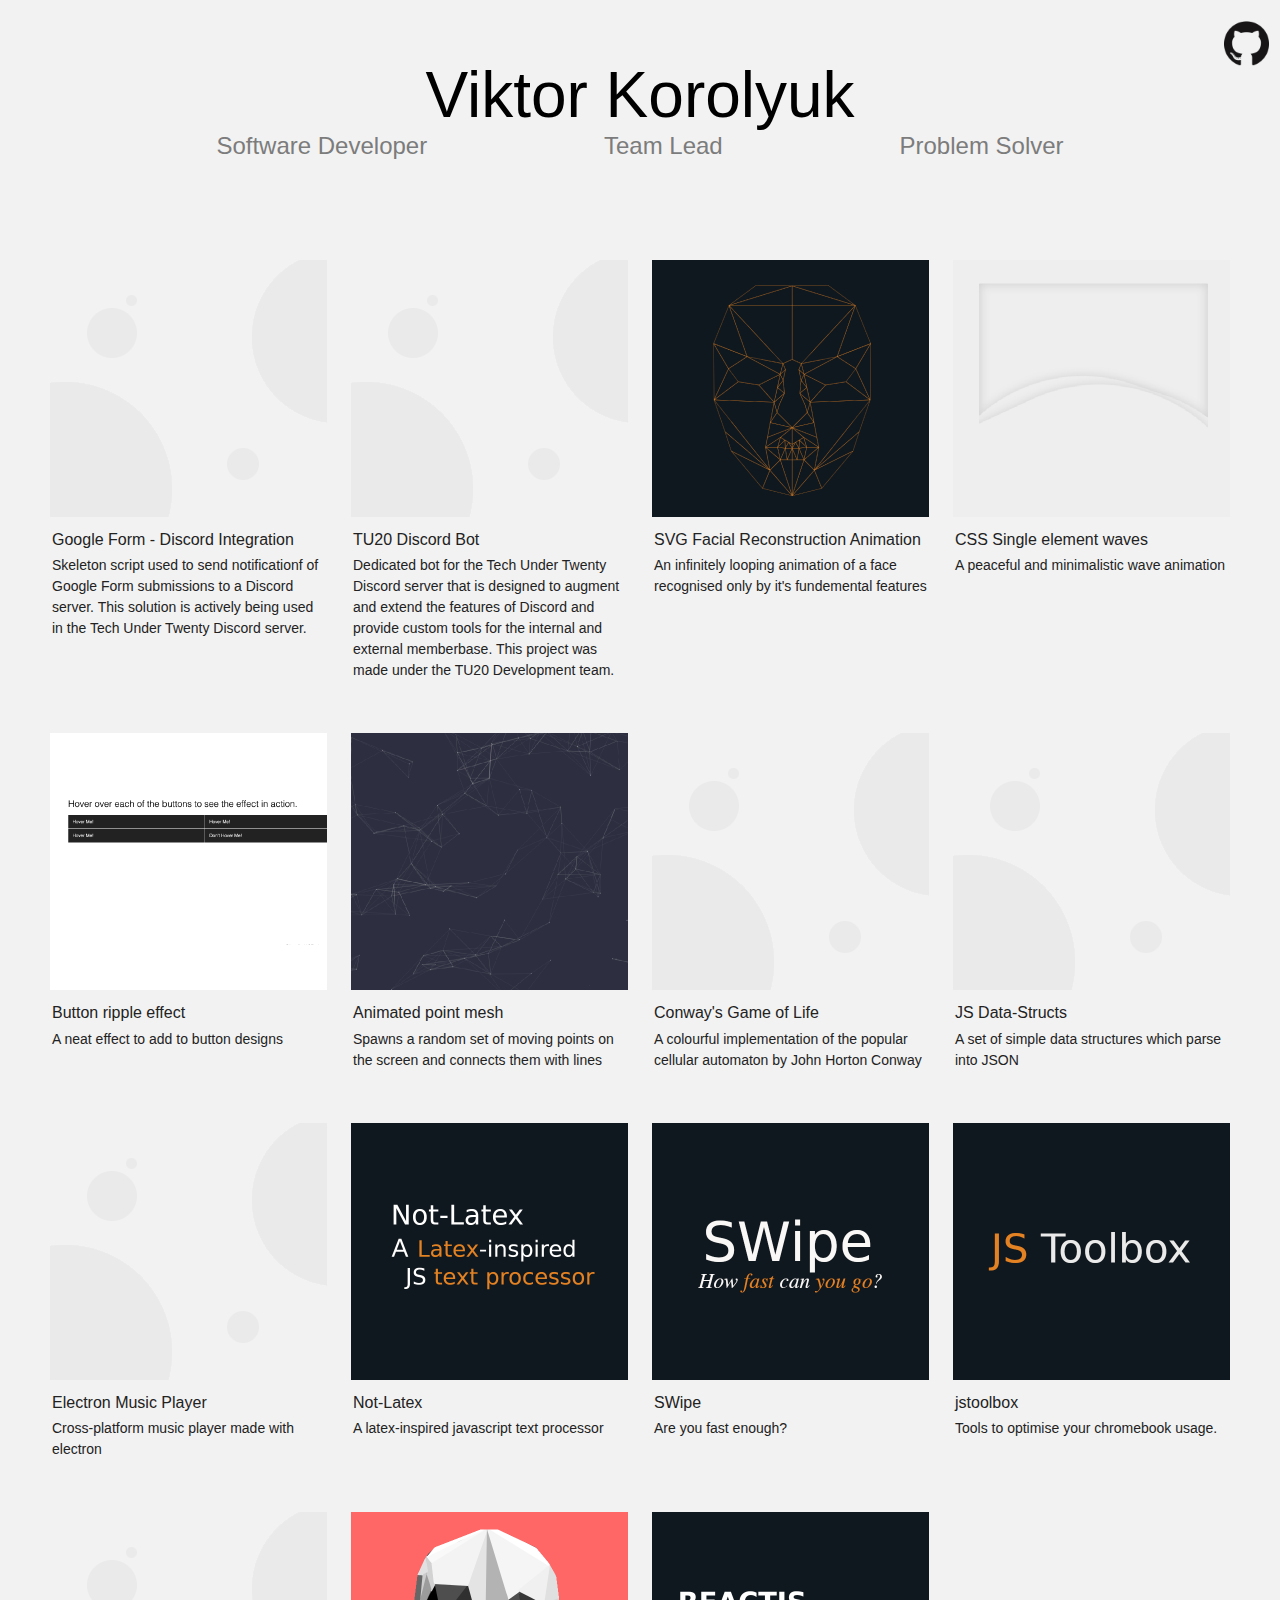
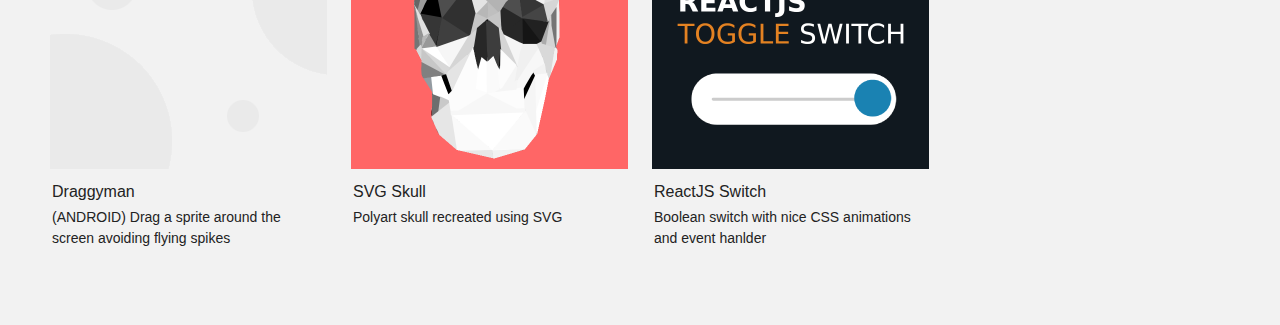
<file: index.html>
<html>

<head>
	<title>Viktor Korolyuk</title>
	<link rel="stylesheet" type="text/css" href="res/css/GLOBAL.css">
	<link rel="stylesheet" type="text/css" href="res/css/index.css">
	<link rel="stylesheet" type="text/css" href="res/css/gallery.css">

	<meta name="keywords" content="developer, development, portfolio, HTML, CSS, design">

	<meta property="og:title" content="Viktor Korolyuk">
	<meta property="og:description"
		content="Portfolio of Viktor Korolyuk's experiments and projects in software development and computer science.">
	<meta property="og:u">
	<meta name="viewport" content="width=device-width, initial-scale=1.0">

	<script src="./res/js/main.js" defer></script>
</head>

<body>
	<img src="res/imgs/GitHub-Mark/PNG/GitHub-Mark-120px-plus.png" class="github"
		onclick="window.location.href = 'https://www.github.com/viktorkorolyuk/'" />

	<div class="title disable-select">
		<h1>Viktor Korolyuk</h1>
		<h2 class="subtitle">
			<span>Software Developer</span>
			<span>Team Lead</span>
			<span>Problem Solver</span></h2>
	</div>

	<!-- Primary content -->
	<div id="main">
		<noscript>
			This website requires javascript to work.
		</noscript>
	</div>

	<!-- TEMPLATES -->

	<!-- Template for ABOUT section -->
	<template class="abouttemplate" id="about-template">
		<img src="res/imgs/GitHub-Mark/PNG/GitHub-Mark-Light-120px-plus.png"
			onclick="window.location.href = 'https://www.github.com/viktorkorolyuk/'" />
		<div style="max-width: 75vw; margin: 0 auto;">
			<h1>Who am I?</h1>

			<p>I am a software developer and challenge resolver. I enjoy helping others to learn and
				achieve their potential,
				be it in software development, organisation, logical thinking, or problem solving.</p>

			<p>As a software developer I have experience organising and developing projects for Frontend and Backend Web
				stacks, which helps me build software and solutions that help others achieve their <b>goals.</b></p>
		</div>
	</template>
</body>

</html>
</file>
<file: res/css/GLOBAL.css>
* {
  --colour_background: #F2F2F2;
  --colour_foreground: #000;
  --color_primary: #F28D35;

  font-family: sans-serif;
  font-weight: 100;
}

@keyframes fadein {
  from {
    opacity: 0;
  }

  to {
    opacity: 1;
  }
}

@keyframes fadeout {
  from {
    opacity: 1;
  }

  to {
    opacity: 0;
  }
}

.hov-pointer:hover {
  cursor: pointer;
}

p {
  line-height: 1.5;
}

.disable-select {
  /* Ensure sure that people do not accidentaly select this element */
  -webkit-touch-callout: none;
  /* iOS Safari */
  -webkit-user-select: none;
  /* Safari */
  -khtml-user-select: none;
  /* Konqueror HTML */
  -moz-user-select: none;
  /* Firefox */
  -ms-user-select: none;
  /* Internet Explorer/Edge */
  user-select: none;
}
</file>
<file: res/css/index.css>
body {
  margin: 0;
  padding: 0;
  padding-top: 15px;
  padding-bottom: 2rem;

  color: var(--colour_foreground);
  font-family: sans-serif;
  background: var(--colour_background);
}

.github {
  position: absolute;
  right: .5vh;
  width: 5vh;
  margin: 0.7vh;
}

.title {
  display: flex;
  flex-direction: column;
  align-items: center;
}

.title h1 {
  font-size: 64px;
  margin-bottom: 0;
}

.title h2.subtitle {
  display: flex;
  justify-content: space-around;
  width: 80%;

  margin-top: 0;

  color: #7C7C7C
}

#main {
  margin-top: 1rem;
  font-size: 1.5rem;
  text-align: center;
}

@media(max-width:600px) {
  .github {
    display: none;
  }
}
</file>
<file: res/css/gallery.css>
.gallery {
  --gap: 24px;
  /* IMAGE DIMENSIONS */
  --img_width: 277px;
  --img_height: 257px;

  display: grid;
  padding: 1rem;
  margin-top: 4rem;
  grid-template-columns: repeat(4, auto);
  gap: var(--gap);

  justify-content: center;
}

.gallery .project {
  display: flex;
  flex-direction: column;
  position: relative;
  
  width: var(--img_width);

  font-size: 0.8em;
  color: #222;
  overflow: hidden;
}

/* TODO: Add an image hover animation */
.gallery .project:hover img {
  transform: translate(0px, -2px);
  box-shadow: 0px 1px 4px rgba(0, 0, 0, 0.25)
}

/* TODO: Determine exact image requirements (including dimensions) */
.gallery .project img {
  flex: 1;
  width: var(--img_width);
  height: var(--img_height);
  background: #10181F;
  object-fit: contain;
}

.gallery .project img:hover {
  cursor: pointer;
}

.gallery .project .content {
  position: relative;
  padding: 1em 2px;
  overflow-wrap: break-word;
  text-align: left;
  font-size: 14px;
}

.gallery .project .content h1 {
  font-size: 16px;
  margin: 0;
}

.gallery .project .content p {
  margin-top: 0.4rem;
}

/********************************
 * Deals with mobile screen sizes
 ********************************/
@media(max-width:1212px) {

  .gallery {
    /* padding: 0; */
    grid-template-columns: repeat(3, auto);
  }
}

@media(max-width:930px) {

  .gallery {
    /* padding: 0; */
    grid-template-columns: repeat(2, auto);
  }
}

@media(max-width:600px) {

  .logo {
    /* font-size: 2em; */
  }

  .gallery .project {
    /* width: calc(var(--img_width)/2); */
  }

  .gallery {
    font-size: 1em;
    grid-template-columns: repeat(1, auto);
  }
}
</file>
